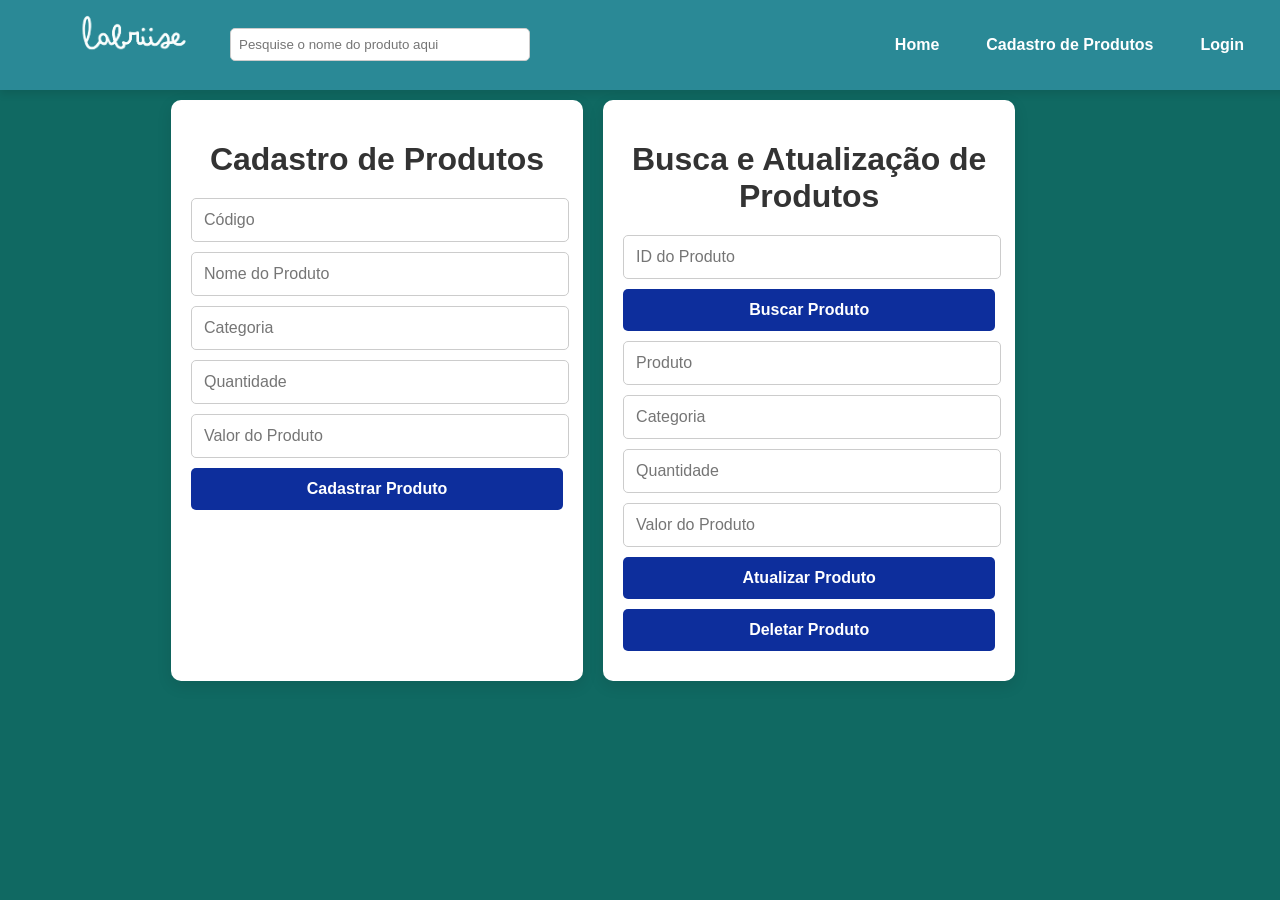
<file: indexcadastro.html>
<!DOCTYPE html>
<html lang="en">
<head>
    <meta charset="UTF-8">
    <meta name="viewport" content="width=device-width, initial-scale=1.0">
    <title>Cadastro de Produtos - Lebriise</title>
    <link rel="stylesheet" href="stylecadastro.css">
</head>
<body>
    <header>
        <div class="header-container">
            <a href="home.html" class="logo">
                <img src="labriise__1_-removebg-preview.png" alt="Logo">
            </a>
            <div class="search-wrapper">
                <input type="search" id="search-input" placeholder="Pesquise o nome do produto aqui"/>
            </div>
            <nav>
                <ul>
                    <li><a href="home.html" class="ativo">Home</a></li>
                    <li><a href="indexcadastro.html">Cadastro de Produtos</a></li>
                    <li><a href="index.html">Login</a></li>
                </ul>
            </nav>
        </div>
    </header>
    
    <main>
        <div class="form-container">
            <div class="form-box">
                <h1>Cadastro de Produtos</h1>
                <form id="cadastro-produto">
                    <input type="text" id="codigo" placeholder="Código" required>
                    <input type="text" id="produto" placeholder="Nome do Produto" required>
                    <input type="text" id="categoria" placeholder="Categoria" required>
                    <input type="text" id="quantidade" placeholder="Quantidade" required>
                    <input type="text" id="valor" placeholder="Valor do Produto" required>
                    <input id="cadastrarProduto" type="submit" value="Cadastrar Produto">
                </form>
            </div>

            <div class="form-box">
                <h1>Busca e Atualização de Produtos</h1>
                <form id="busca-produto">
                    <input type="text" id="idProduto" placeholder="ID do Produto" required>
                    <input id="buscarProduto" type="submit" value="Buscar Produto" class="btn-blue">
                    <input type="text" id="dadoProduto" placeholder="Produto">
                    <input type="text" id="dadoCategoria" placeholder="Categoria">
                    <input type="text" id="dadoQuantidade" placeholder="Quantidade">
                    <input type="text" id="dadoValor" placeholder="Valor do Produto">
                    <input id="atualizarProduto" type="submit" value="Atualizar Produto" class="btn-purple">
                    <input id="deletarProduto" type="submit" value="Deletar Produto" class="btn-dark-purple">
                </form>
            </div>
        </div>
    </main>

    <script type="module" src="./scriptcadastro.js"></script>
</body>
</html>
</file>
<file: stylecadastro.css>
/* Estilo geral */
body {
    font-family: 'Arial', sans-serif;
    background-color: #106962;
    margin: 0;
    padding: 0;
    display: flex;
    flex-direction: column;
    align-items: center;
    justify-content: center;
}

header {
    background-color: rgb(42, 137, 150);
    height: 5.6rem;
    width: 100%;
    padding: 0 20px;
    box-shadow: 0 4px 8px rgba(0, 0, 0, 0.1);
    position: fixed;
    top: 0;
    left: 0;
    display: flex;
    align-items: center;
}

.header-container {
    display: flex;
    align-items: center;
    justify-content: space-between;
    width: 100%;
    max-width: 1200px;
    margin: 0 auto;
}

.logo img {
    width: 150px;
    height: auto;
}

.search-wrapper {
    flex-grow: 1;
    margin: 0 20px;
}

#search-input {
    width: 100%;
    max-width: 300px;
    padding: 8px;
    border: 1px solid #ccc;
    border-radius: 5px;
}

nav ul {
    display: flex;
    list-style: none;
    padding: 0;
    margin: 0;
}

nav ul li {
    margin-left: 15px;
}

nav ul li a {
    text-decoration: none;
    padding: 8px 16px;
    color: #ffffff;
    border-radius: 5px;
    font-weight: 600;
    transition: background-color 0.3s ease;
}

nav ul li a:hover{
    background-color: #ffffff;
    color: rgb(42, 137, 150);
}

.form-container {
    display: flex;
    justify-content: space-between;
    width: 90%;
    max-width: 1200px;
    margin-top: 100px; 
    gap: 20px;
}

.form-box {
    background-color: #ffffff;
    padding: 20px;
    border-radius: 10px;
    box-shadow: 0 5px 15px rgba(0, 0, 0, 0.1);
    flex: 1;
}

h1 {
    text-align: center;
    color: #333;
    margin-bottom: 20px;
}

form {
    display: flex;
    flex-direction: column;
}

input[type="text"] {
    width: calc(100% - 20px);
    padding: 12px;
    margin-bottom: 10px;
    border: 1px solid #ccc;
    border-radius: 5px;
    font-size: 1rem;
}

input[type="submit"] {
    background-color: #0d2e9c;
    color: white;
    cursor: pointer;
    width: 100%;
    padding: 12px;
    margin-bottom: 10px;
    border: none;
    border-radius: 5px;
    font-weight: 700;
    font-size: 1rem;
    transition: background-color 0.3s ease;
}

input[type="submit"]:hover {
    background-color: #7abbda;
}


.btn-blue {
    background-color: #0598dc;
}

.btn-purple {
    background-color: #9257f0;
}

.btn-dark-purple {
    background-color: #55137a;
}
</file>
